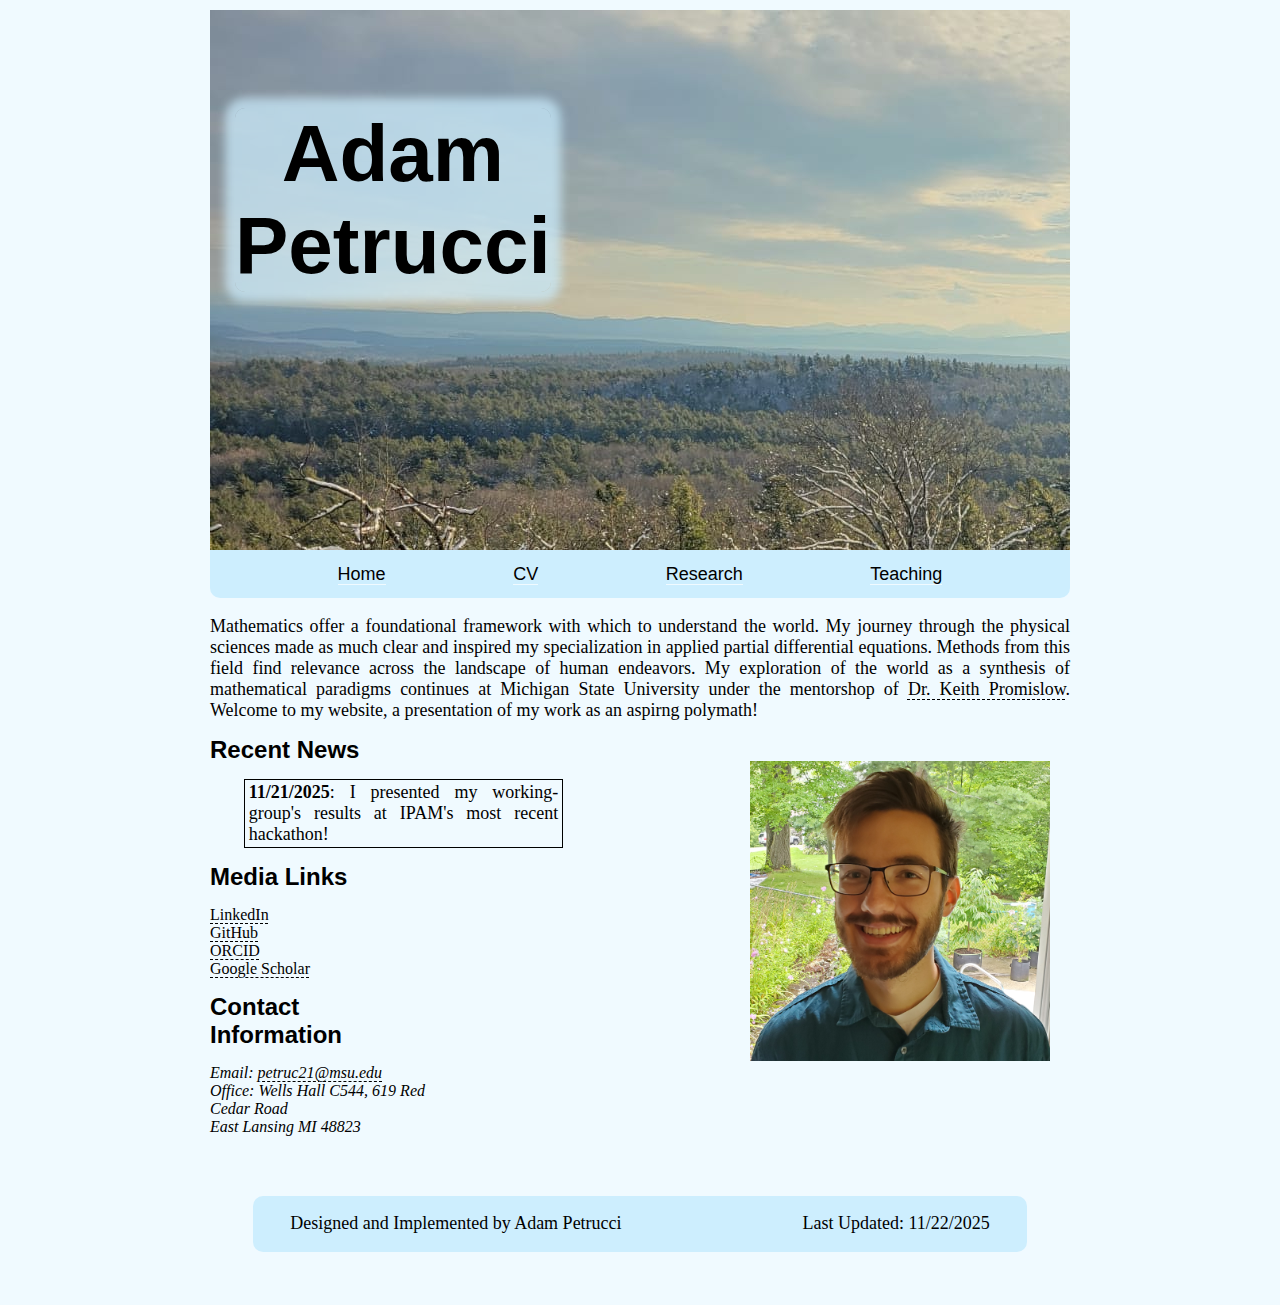
<file: index.html>
<!DOCTYPE html>

<html>

<head>
  <meta http-equiv="Content-Type" content="text/html; charset=utf-8" />
  <title>Main AP</title>
  <LINK href="styles.css" rel="stylesheet" type="text/css">
  <link rel="icon" type="image/svg+xml" href="/assets/icons/web_icon_wo_circle.svg">
  <link rel="stylesheet" href="https://cdnjs.cloudflare.com/ajax/libs/font-awesome/6.5.0/css/all.min.css" />
</head>

<body>

  <div class="main-header">
    <h1 class="main-title">Adam<br />Petrucci</h1>
    <img id="adam-snow" src="/assets/images/photo_adam_snow.jpeg" />
  </div>

  <nav class="nav-head">
    <p><a href="index.html">Home</a></p>
    <p><a href="cv.html">CV</a></p>
    <p><a href="research.html">Research</a></p>
    <p><a href="teaching.html">Teaching</a></p>
  </nav>

  <br />

  <div class="main-grid">
    <p class="side-blurb">
      Mathematics offer a foundational framework with which to understand the world. My journey through the physical sciences made as much clear and inspired my specialization in applied partial differential equations. Methods from this field find relevance across the landscape of human endeavors. My exploration of the world as a synthesis of mathematical paradigms continues at Michigan State University under the mentorshop of <a
        href="https://users.math.msu.edu/users/promislo/">Dr. Keith Promislow</a>. Welcome to my website, a presentation
      of my work as an aspirng polymath!
    </p>
    <img id="adam-blue-shirt" src="/assets/images/photo_adam_blue_shirt.jpeg" />
    <div class="news">
      <h2>Recent News</h2>
      <ul>
        <p><strong><time datetime="2025-11-21">11/21/2025</time></strong>: I presented my working-group's results at IPAM's most recent hackathon!</p>
      </ul>
    </div>
    <div class="media-links">
      <h2>Media Links</h2>
      <ul class="custom-bullets">
        <li class="linkedin-icon">
          <a href="https://www.linkedin.com/in/adam-petrucci-5a716b17a/"></i>LinkedIn</a>
        </li>
        <li class="github-icon">
          <a href="https://github.com/louispadam">GitHub</a>
        </li>
        <li class="orcid-icon">
          <a href="https://orcid.org/my-orcid?orcid=0000-0002-3376-8003">ORCID</a>
        </li>
        <li class="google-scholar-icon">
          <a href="https://scholar.google.com/citations?user=RnElHKoAAAAJ&hl=en">Google Scholar</a>
        </li>
      </ul>
    </div>
    <div class="contact">
      <h2>Contact Information</h2>
      <address>
        Email: <a href="mailto:petruc21@msu.edu">petruc21@msu.edu</a><br />
        Office: Wells Hall C544, 619 Red Cedar Road<br />East Lansing MI 48823
      </address>
    </div>
  </div>

  <footer>
    <p>Designed and Implemented by Adam Petrucci</p>
    <p>Last Updated: 11/22/2025</p>
  </footer>

</body>

</html>
</file>
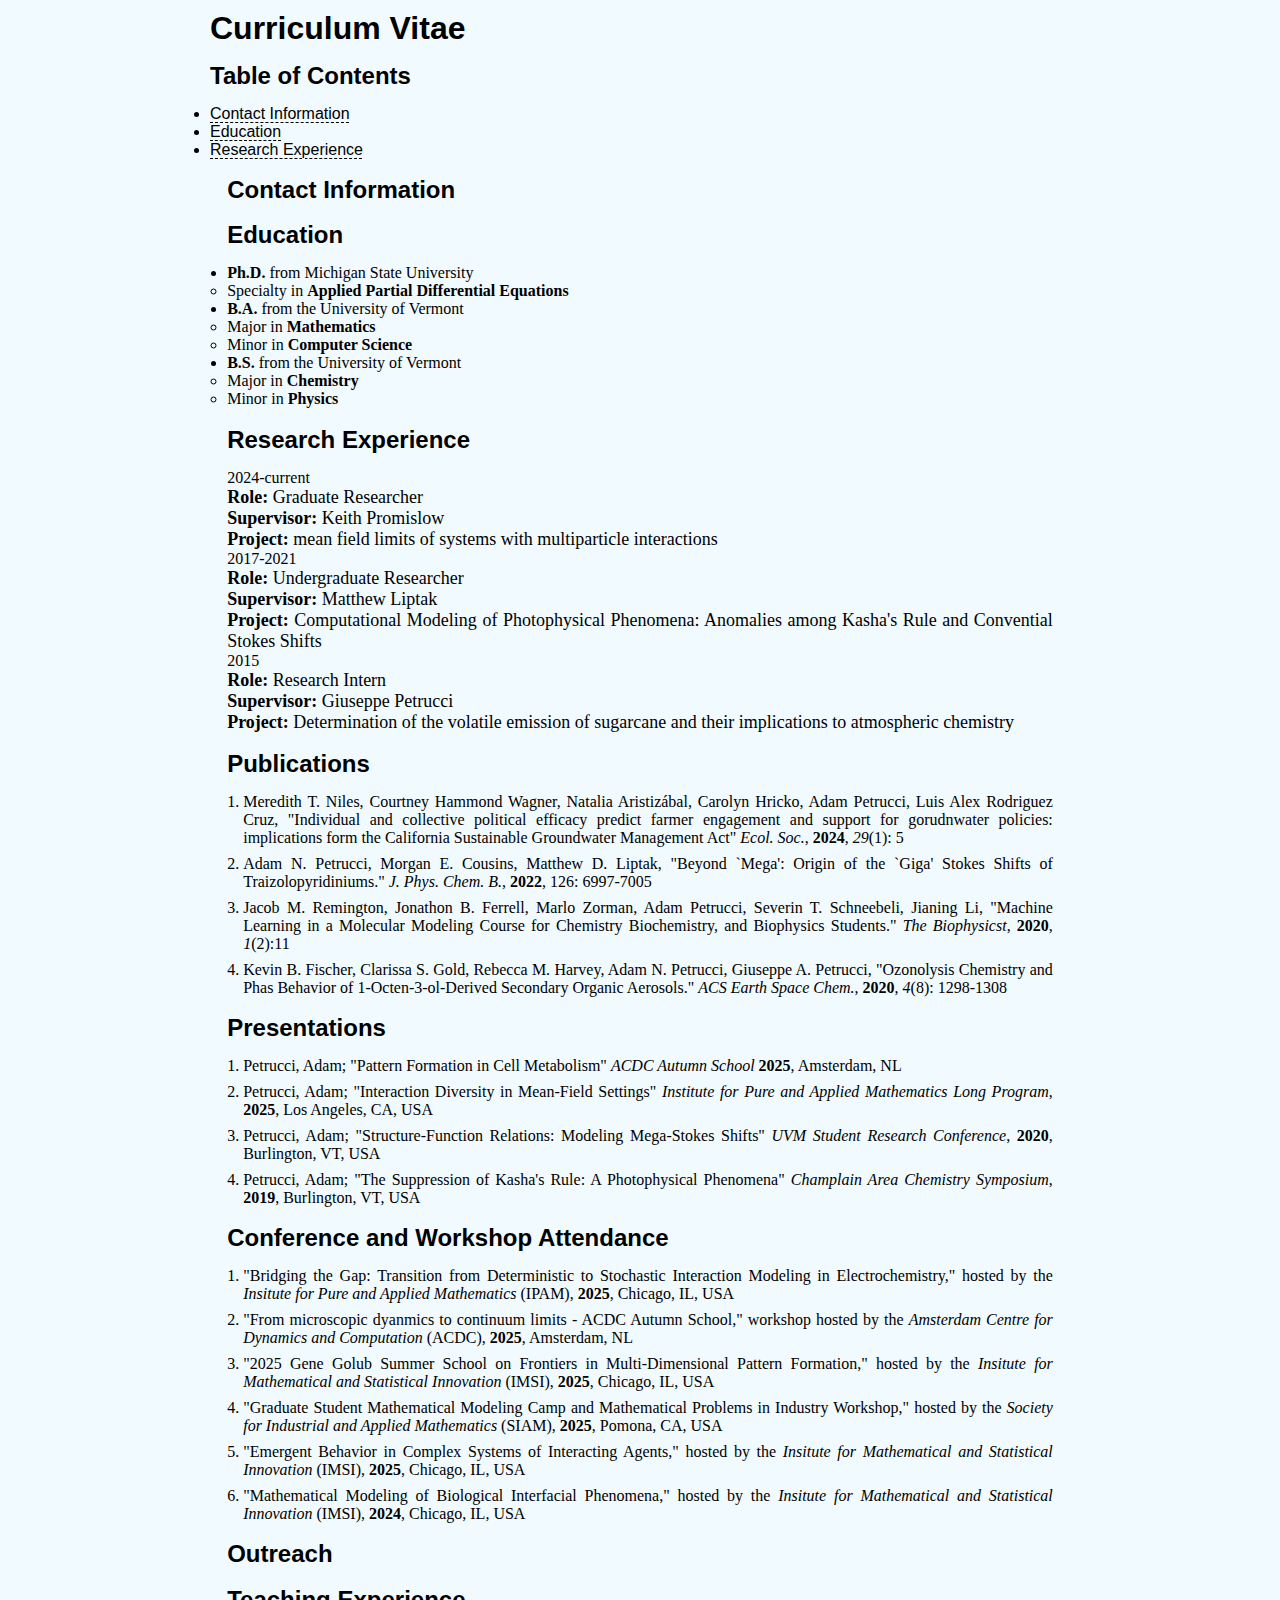
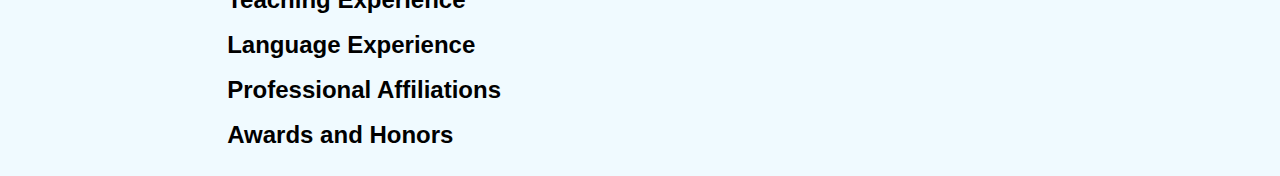
<file: cv.html>
<!DOCTYPE html>

<html lang="en">

<head>
  <meta http-equiv="Content-Type" content="text/html; charset=utf-8" />
  <title>my-first-website</title>
  <LINK href="styles.css" rel="stylesheet" type="text/css">
</head>

<body>

  <h1>Curriculum Vitae</h1>

  <nav id="Table of Contents" name="Table of Contents" aria-label="Table of Contents">
    <h2>Table of Contents</h2>
    <ul>
     <li><a href="#contact">Contact Information</a></li>
     <li><a href="#education">Education</a></li>
     <li><a href="#research">Research Experience</a></li>
    </ul>
  </nav>

  <main>
    <section id="contact">
      <h2>Contact Information<h2>
        
    </section>
    <section id="education">
      <h2>Education</h2>
      <ul>
        <li><strong>Ph.D.</strong> from Michigan State University</li>
        <ul>
          <li>Specialty in <strong>Applied Partial Differential Equations</strong></li>
        </ul>
        <li><strong>B.A.</strong> from the University of Vermont</li>
        <ul>
          <li>Major in <strong>Mathematics</strong></li>
          <li>Minor in <strong>Computer Science</strong></li>
        </ul>
        <li><strong>B.S.</strong> from the University of Vermont</li>
        <ul>
          <li>Major in <strong>Chemistry</strong></li>
          <li>Minor in <strong>Physics</strong></li>
        </ul>
      </ul>
    </section>
    <section id="research">
      <h2>Research Experience</h2>
      <div class="grid_container">
        <div class="act_date">2024-current</div>
        <div class="res_exp">
          <p><span class="info-header">Role:</span> Graduate Researcher</p>
          <p><span class="info-header">Supervisor:</span> Keith Promislow</p>
          <p><span class="info-header">Project:</span> mean field limits of systems with multiparticle  interactions</p>
        </div>
        <div class="act_date">2017-2021</div>
        <div class="res_exp">
          <p><span class="info-header">Role:</span> Undergraduate Researcher</p>
          <p><span class="info-header">Supervisor:</span> Matthew Liptak</p>
          <p><span class="info-header">Project:</span> Computational Modeling of Photophysical Phenomena: Anomalies among Kasha's Rule and Convential Stokes Shifts</p>
        </div>
        <div class="act_date">2015</div>
        <div class="res_exp">
          <p><span class="info-header">Role:</span> Research Intern</p>
          <p><span class="info-header">Supervisor:</span> Giuseppe Petrucci</p>
          <p><span class="info-header">Project:</span> Determination of the volatile emission of sugarcane and their implications to atmospheric chemistry</p>
        </div>
      </div>
    </section>
    <section>
      <h2>Publications</h2>
      <ol type="1">
        <li>
          Meredith T. Niles, Courtney Hammond Wagner, Natalia Aristiz&aacute;bal, Carolyn Hricko, Adam Petrucci, Luis Alex Rodriguez Cruz, "Individual and collective political efficacy predict farmer engagement and support for gorudnwater policies: implications form the California Sustainable Groundwater Management Act" <em>Ecol. Soc.</em>, <strong>2024</strong>, <em>29</em>(1): 5
        </li>
        <li>
          Adam N. Petrucci, Morgan E. Cousins, Matthew D. Liptak, "Beyond `Mega': Origin of the `Giga' Stokes Shifts of Traizolopyridiniums." <em>J. Phys. Chem. B.</em>, <strong>2022</strong>, 126: 6997-7005
        </li>
        <li>
          Jacob M. Remington, Jonathon B. Ferrell, Marlo Zorman, Adam Petrucci, Severin T. Schneebeli, Jianing Li, "Machine Learning in a Molecular Modeling Course for Chemistry Biochemistry, and Biophysics Students." <em>The Biophysicst</em>, <strong>2020</strong>, <em>1</em>(2):11
        </li>
        <li>
          Kevin B. Fischer, Clarissa S. Gold, Rebecca M. Harvey, Adam N. Petrucci, Giuseppe A. Petrucci, "Ozonolysis Chemistry and Phas Behavior of 1-Octen-3-ol-Derived Secondary Organic Aerosols." <em>ACS Earth Space Chem.</em>, <strong>2020</strong>, <em>4</em>(8): 1298-1308
        </li>
      </ol>
    </section>
    <section>
      <h2>Presentations</h2>
      <ol>
        <li>
          Petrucci, Adam; "Pattern Formation in Cell Metabolism" <em>ACDC Autumn School</em> <strong>2025</strong>, Amsterdam, NL
        </li>
        <li>
          Petrucci, Adam; "Interaction Diversity in Mean-Field Settings" <em>Institute for Pure and Applied Mathematics Long Program</em>, <strong>2025</strong>, Los Angeles, CA, USA
        </li>
        <li>
          Petrucci, Adam; "Structure-Function Relations: Modeling Mega-Stokes Shifts" <em>UVM Student Research Conference</em>, <strong>2020</strong>, Burlington, VT, USA
        </li>
        <li>
          Petrucci, Adam; "The Suppression of Kasha's Rule: A Photophysical Phenomena" <em>Champlain Area Chemistry Symposium</em>, <strong>2019</strong>, Burlington, VT, USA
        </li>
      </ol>
    </section>
    <section>
      <h2>Conference and Workshop Attendance</h2>
      <ol>
        <li>
          "Bridging the Gap: Transition from Deterministic to Stochastic Interaction Modeling in Electrochemistry," hosted by the <em>Insitute for Pure and Applied Mathematics</em> (<abbr>IPAM</abbr>), <strong>2025</strong>, Chicago, IL, USA
        </li>
        <li>
          "From microscopic dyanmics to continuum limits - ACDC Autumn School," workshop hosted by the <em>Amsterdam Centre for Dynamics and Computation</em> (<abbr>ACDC</abbr>), <strong>2025</strong>, Amsterdam, NL
        </li>
        <li>
          "2025 Gene Golub Summer School on Frontiers in Multi-Dimensional Pattern Formation," hosted by the <em>Insitute for Mathematical and Statistical Innovation</em> (<abbr>IMSI</abbr>), <strong>2025</strong>, Chicago, IL, USA
        </li>
        <li>
          "Graduate Student Mathematical Modeling Camp and Mathematical Problems in Industry Workshop," hosted by the <em>Society for Industrial and Applied Mathematics</em> (<abbr>SIAM</abbr>), <strong>2025</strong>, Pomona, CA, USA
        </li>
        <li>
          "Emergent Behavior in Complex Systems of Interacting Agents," hosted by the <em>Insitute for Mathematical and Statistical Innovation</em> (<abbr>IMSI</abbr>), <strong>2025</strong>, Chicago, IL, USA
        </li>
        <li>
          "Mathematical Modeling of Biological Interfacial Phenomena," hosted by the <em>Insitute for Mathematical and Statistical Innovation</em> (<abbr>IMSI</abbr>), <strong>2024</strong>, Chicago, IL, USA
        </li>
      </ol>
    </section>
    <section>
      <h2>Outreach</h2>
    </section>
    <section>
      <h2>Teaching Experience</h2>
    </section>
    <section>
      <h2>Language Experience</h2>
    </section>
    <section>
      <h2>Professional Affiliations</h2>
    </section>
    <section>
      <h2>Awards and Honors</h2>
    </section>
  </main>

</body>

</html>
</file>
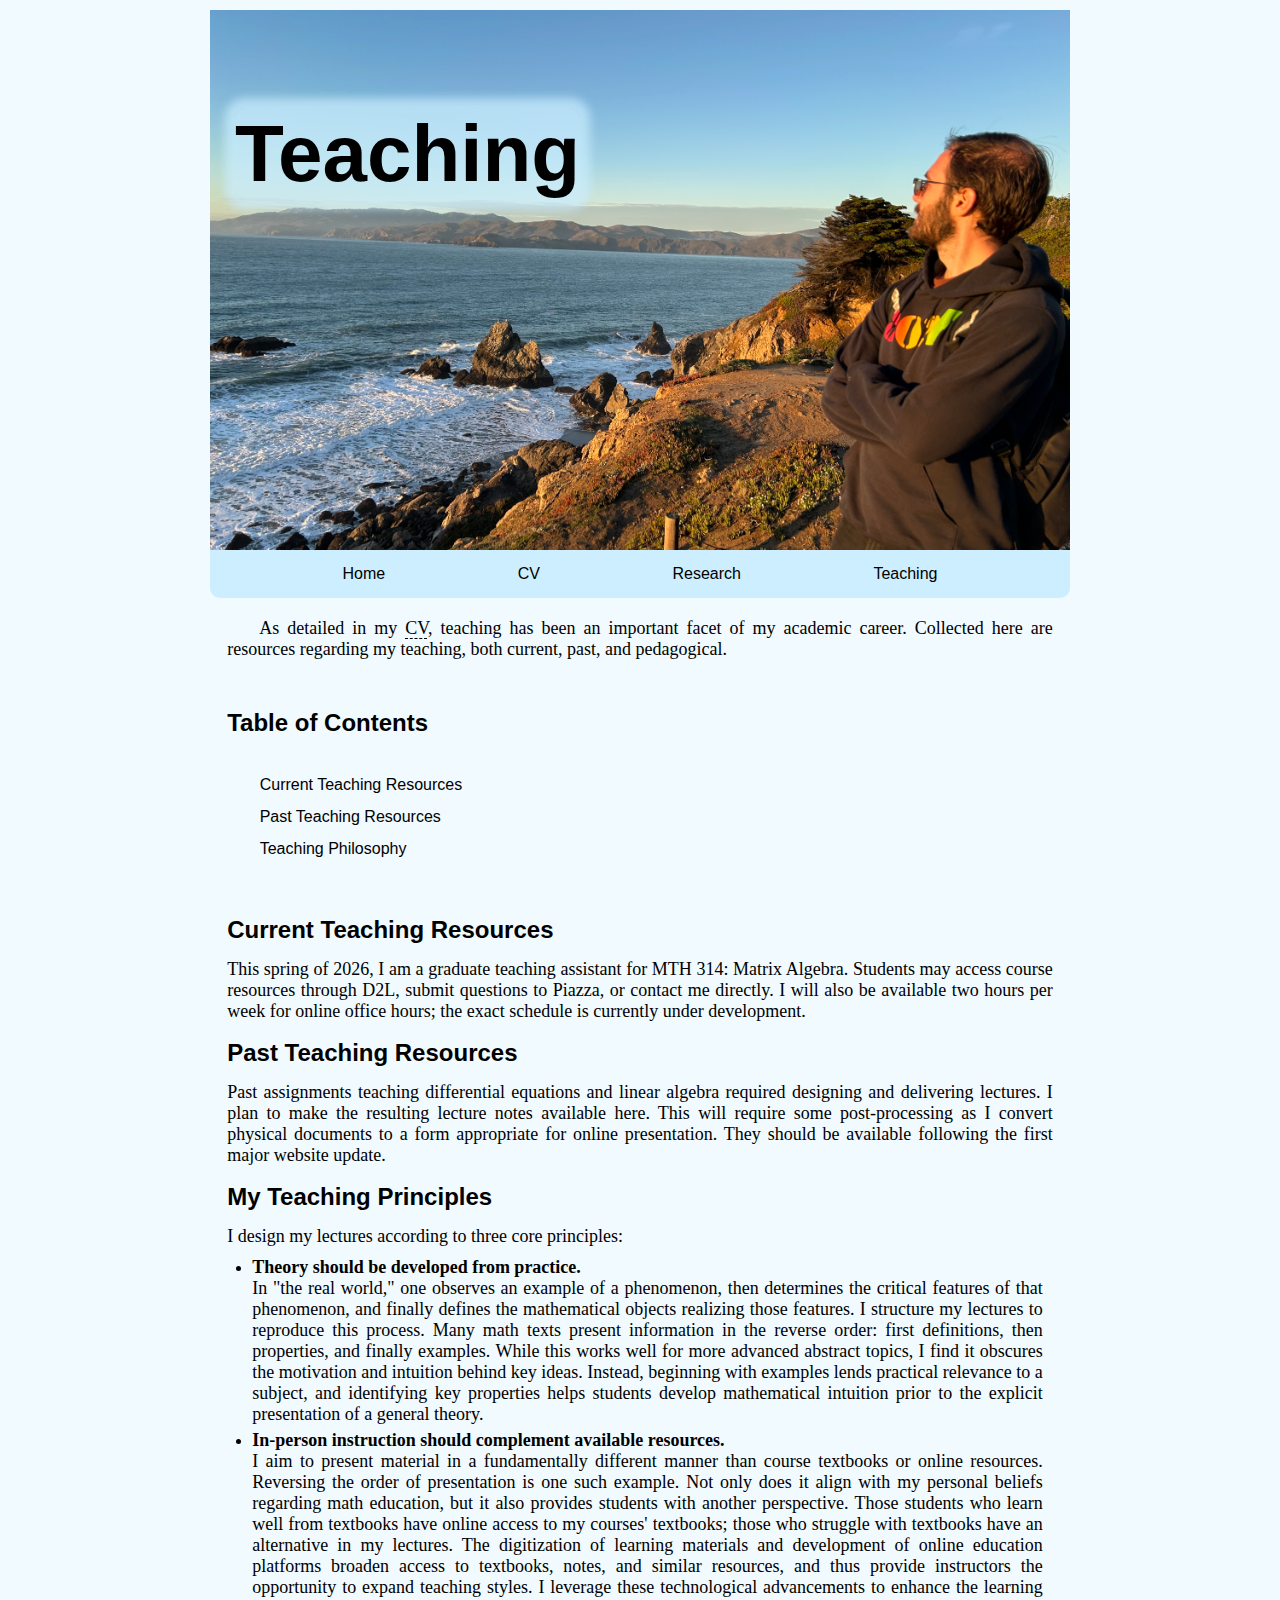
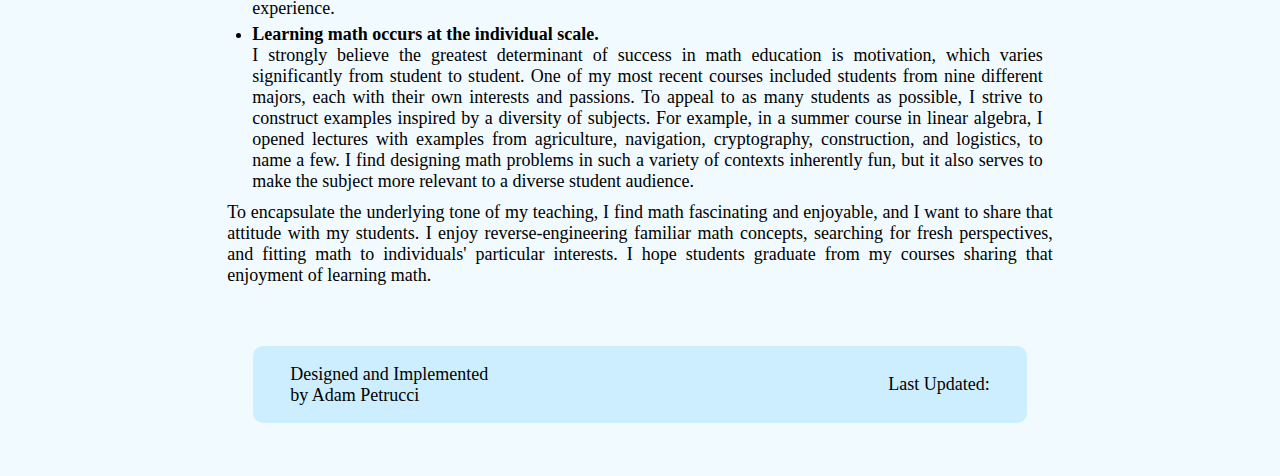
<file: teaching.html>
<!DOCTYPE html>

<html>

<head>
  <meta http-equiv="Content-Type" content="text/html; charset=utf-8" />
  <title>Adam Petrucci - Teaching</title>
  <meta name="viewport" content="width=device-width, initial-scale=1.0">
  <link rel="icon" type="image/svg+xml" href="/assets/icons/web_icon_wo_circle.svg">
  <link href="styles.css" rel="stylesheet" type="text/css">
</head>

<body>

  <div class="main-header">
    <h1 class="main-title">Teaching</h1>
    <img class="cover-photo" id="adam-pacific" src="/assets/images/photo_adam_pacific.jpg" />
  </div>

  <nav class="nav-head">
    <a href="index.html">Home</a>
    <a href="cv.html">CV</a>
    <a href="research.html">Research</a>
    <a href="teaching.html">Teaching</a>
  </nav>

  <header class="intro-blurb">
    <p>As detailed in my <a href="cv.html#teaching">CV</a>, teaching has been an important facet of my academic career. Collected here are resources regarding my teaching, both current, past, and pedagogical.</p>
  </header>

  <nav class="table-of-contents" name="Table of Contents" aria-label="Table of Contents">
    <h2>Table of Contents</h2>
    <ul>
      <li><a href="#current">Current Teaching Resources</a></li>
      <li><a href="#past">Past Teaching Resources</a></li>
      <li><a href="#statement">Teaching Philosophy</a></li>
    </ul>
  </nav>

  <section id="current">
    <h2>Current Teaching Resources</h2>
    <p>This spring of 2026, I am a graduate teaching assistant for MTH 314: Matrix Algebra. Students may access course resources through D2L, submit questions to Piazza, or contact me directly. I will also be available two hours per week for online office hours; the exact schedule is currently under development.</p>
  </section>
  <section id="past">
    <h2>Past Teaching Resources</h2>
    <p>Past assignments teaching differential equations and linear algebra required designing and delivering lectures. I plan to make the resulting lecture notes available here. This will require some post-processing as I convert physical documents to a form appropriate for online presentation. They should be available following the first major website update.</p>
  </section>
  <section id="statement">
    <h2>My Teaching Principles</h2>
    <p>I design my lectures according to three core principles:</p>
    <ul>
      <li>
        <p><strong>Theory should be developed from practice.</strong></p>
        <p>In "the real world," one observes an example of a phenomenon, then determines the critical features of that phenomenon, and finally defines the mathematical objects realizing those features. I structure my lectures to reproduce this process. Many math texts present information in the reverse order: first definitions, then properties, and finally examples. While this works well for more advanced abstract topics, I find it obscures the motivation and intuition behind key ideas. Instead, beginning with examples lends practical relevance to a subject, and identifying key properties helps students develop mathematical intuition prior to the explicit presentation of a general theory.</p>
      </li>
      <li>
        <p><strong>In-person instruction should complement available resources.</strong></p>
        <p>I aim to present material in a fundamentally different manner than course textbooks or online resources. Reversing the order of presentation is one such example. Not only does it align with my personal beliefs regarding math education, but it also provides students with another perspective. Those students who learn well from textbooks have online access to my courses' textbooks; those who struggle with textbooks have an alternative in my lectures. The digitization of learning materials and development of online education platforms broaden access to textbooks, notes, and similar resources, and thus provide instructors the opportunity to expand teaching styles. I leverage these technological advancements to enhance the learning experience.</p>
      </li>
      <li>
        <p><strong>Learning math occurs at the individual scale.</strong></p>
        <p>I strongly believe the greatest determinant of success in math education is motivation, which varies significantly from student to student. One of my most recent courses included students from nine different majors, each with their own interests and passions. To appeal to as many students as possible, I strive to construct examples inspired by a diversity of subjects. For example, in a summer course in linear algebra, I opened lectures with examples from agriculture, navigation, cryptography, construction, and logistics, to name a few. I find designing math problems in such a variety of contexts inherently fun, but it also serves to make the subject more relevant to a diverse student audience. </p>
      </li>
    </ul>
    <p>To encapsulate the underlying tone of my teaching, I find math fascinating and enjoyable, and I want to share that attitude with my students. I enjoy reverse-engineering familiar math concepts, searching for fresh perspectives, and fitting math to individuals' particular interests. I hope students graduate from my courses sharing that enjoyment of learning math.</p>
  </section>

  <footer>
    <p>Designed and Implemented<br/>by Adam Petrucci</p>
    <p class="update-blurb">Last Updated:</p>
  </footer>

</body>

</html>
</file>
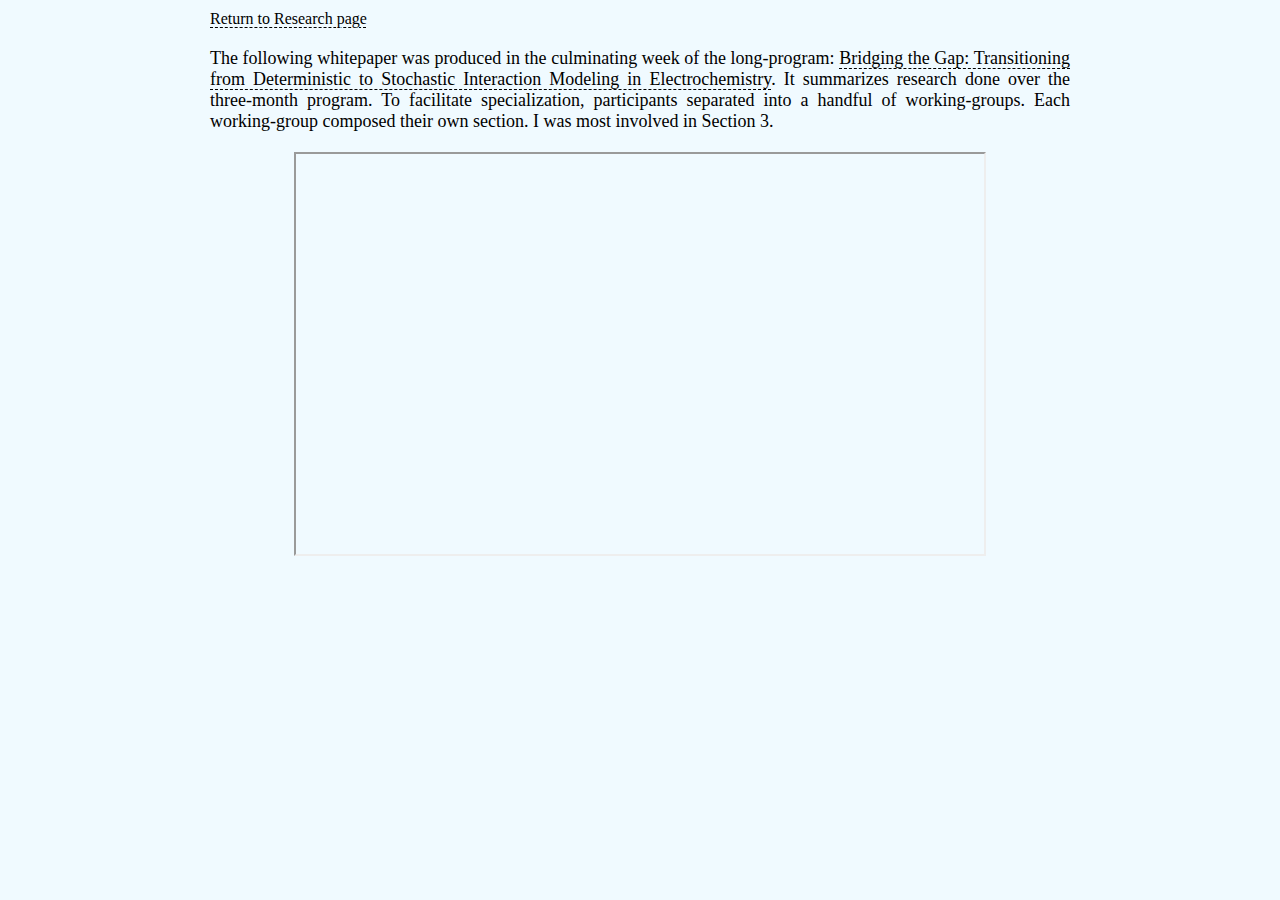
<file: research_pages/whitepaper_ipam.html>
<!DOCTYPE html>

<html>
<head>
  <meta http-equiv="Content-Type" content="text/html; charset=utf-8"/>
  <title>IPAM Whitepaper</title>
  <link href="/styles.css" rel="stylesheet" type="text/css">
</head>

<body>
  <a href="/research.html#electrochemistry">Return to Research page</a>
  <p class="intro-blurb">The following whitepaper was produced in the culminating week of the long-program: <a href="https://www.ipam.ucla.edu/programs/long-programs/bridging-the-gap-transitioning-from-deterministic-to-stochastic-interaction-modeling-in-electrochemistry/?tab=overview">Bridging the Gap: Transitioning from Deterministic to Stochastic Interaction Modeling in Electrochemistry</a>. It summarizes research done over the three-month program. To facilitate specialization, participants separated into a handful of working-groups. Each working-group composed their own section. I was most involved in Section 3.</p>
  <iframe src="/assets/media/ipam_whitepaper.pdf">
    </iframe>
</body>

</html>
</file>
<file: styles.css>
/* Redefine Default Settings */
* {
  background-color: hsl(200,100%,97%);
  margin:0px;
  padding:0px;
  font-family: 'Times New Roman', Times, serif;
  text-align: justify;
}

/* Update Fonts */
h1, h2, h3, h4, h5, h6, nav a{
  font-family: Arial, Helvetica, sans-serif;
}

a {
  all: unset;
  cursor: pointer;
  text-decoration: underline 1px dashed black;
  text-underline-offset: 0.2em;
}

.nav-head a, .table-of-contents a {
  text-decoration: none;
  transition: all ease-in 0.1s;
}

a:hover {
  color: blue;
}

.nav-head a:hover, .table-of-contents a:hover {
  text-shadow: 0 0 1px hsl(200,100%,50%);
}

/* Set Base */

body {
  position: static;
  padding: 10px;
}

p {
  display: block;
}

section {
  margin: 2%;
}

h2 {
  margin-top: 15px;
  margin-bottom: 15px;
}

/* General Page Set-Up */

.main-header {
  z-index: -1;
  height: 60vh;
  width: 100%;
  overflow: hidden;
}

.main-title {
  position: absolute;
  top: 12vh;
  left: 5vw;
  z-index: 1;
  font-size: 5rem;
  background-color: hsla(200,100%,90%,0.7);
  text-align: center;
  border-radius: 10px;
  box-shadow: 0 0 10px 10px hsla(200,100%, 90%,0.7);
}

.nav-head {
  display: flex;
  flex-direction: row;
  justify-content: space-evenly;
  align-items: center;
  position: sticky;
  top: 0;
  background-color: hsl(200,95%,90%);
  border-radius: 0 0 10px 10px;
  z-index: 10;
  height: 3rem;
}

.nav-head a {
  background-color: hsl(200,95%,90%);
}

.intro-blurb {
  margin-top: 20px;
}

header p {
  text-indent: 2rem;
  margin: 2%;
}

.table-of-contents {
  padding: 2%;
  position: relative;
}

.table-of-contents ul {
  padding: 2%;
  position: relative;
  left: 1em;
  list-style: none;
}

.table-of-contents li {
  line-height: 2em;
}

footer {
  display: flex;
  flex-direction: row;
  justify-content: space-between;
  align-items: center;
  text-align: center;
  margin: 5%;
  margin-top: 7%;
  padding: 2%;
  background-color: hsl(200,95%,90%);
  border-radius: 10px;
}

footer * {
  background-color: hsl(200,95%,90%);
  margin: auto 20px;
}

/* Cover Photos */

.cover-photo {
  width: 100%;
  height: 100%;
  object-fit: cover;
}

#adam-snow {
  transform: scaleX(-1);
  transform-origin: 50% 50%;
}

#adam-elden {
  transform: scale(-1.2, 1.2);
  transform-origin: 54% 60%;
}

#adam-blackboard {
  transform: scale(1.6);
  transform-origin: 60% 75%;
}

#adam-pacific {
  transform: scale(1.0);
  transform-origin: 50% 50%;
}

/* Home Page Styles */

#adam-blue-shirt {
  display: block;
  height: 350px;
  width: 80%;
  object-fit: cover;
  object-position: center 10%;
  margin: 20px auto;
}

.home-bottom {
  display: flex;
  flex-direction: column;
  align-items: center;
}

.home-bottom > div {
  margin: 10px auto;
  text-align: center;
}

.news ul {
  list-style: none;
  max-height: 120px;
  width: 80%;
  overflow-y: auto;
  border: 1px solid black;
  padding: 2px 4px;
  margin: auto;
}

.news-piece {
  margin-top: 0px;
  padding-left: 20px;
  text-align: left;
}

.news li {
  margin-bottom: 10px;
  text-align: left;
}

.custom-bullets {
  list-style: none;
  position: relative;
}

#media-header {
  text-align: center;
  position: relative;
  left: -5%;
}

.media-icon {
  position: relative;
  left: -10%;
  text-align: center;
}

.media-icon::before {
  font-family: "Font Awesome 6 Brands";
  font-weight: 900;
  position: relative;
}

#linkedin-icon::before {
  content: "\f08c";
  color: #0A66C2;
}

#github-icon::before {
  content: "\f09b";
  color: #181717;
}

#orcid-icon::before {
  content: "\f8d2";
  color: #A6CE39;
}

#google-scholar-icon::before {
  content: "\e63b";
  color: #4285F4;
}

/* CV Page Styles */

.info-header {
  font-weight: bold;
}

.cv-subitem, .cv-subitem li {
  list-style: none;
  position: relative;
  margin-left: 30px;
}

.cv {
  padding: 2%;
}

.tight-spacing {
  margin-bottom: 10px;
}
.cv-grid {
  display: grid;
  grid-template-columns: 1fr 4fr;
  grid-gap: 1rem;
}

.act-des {
  margin-left: 5%;
  display: flex;
  flex-direction: column;
  justify-content: center;
}

.act-date {
  display: flex;
  flex-direction: column;
  justify-content: center;
  align-items: center;
  margin: auto;
  text-align: center;
}

.act-des ul {
  margin: 0;
}

ol {
  padding-left: 1rem;
}

ol li {
  margin-bottom: 0.5rem;
}

.divider {
  margin: 15px auto;
  border: none;
  width: 90%;
  background-color: hsl(200,95%,90%);
  height: 2px;
}

.act-des > p::first-word {
  font-weight: bold;
}

/* Research Page Styles */

.research-graphic {
  display: block;
  margin: auto;
  text-align: center;
  width: 70%;
  margin-bottom: 10px;
}

.research-content h2, h3 {
  margin: 3%;
}

.research-content  p {
  text-indent: 2rem;
  margin: 2%;
  margin-top: 0;
}

/* Research Auxilliaries */

iframe {
  display: block;
  margin: 20px auto;
  width: 80%;
  height: 400px;
}

.research-poster {
  display: block;
  width: 80%;
  margin: 20px auto;
}

/* Teaching Styles */

#statement ul {
  padding-left: 15px;
  margin: 10px;
}
#statement ul li {
  margin-top: 5px;
}

/* Medium-sized Screens */

@media (min-width: 600px) {
  .research-graphic {
    float: right;
    padding: 2%;
    width: 50%;
    margin: 0;
  }
  .news {
    width: 45%;
  }
  .media-links {
    width: 25%;
  }
  .contact {
    width: 25%;
  }
  #media-header {
    position: relative;
    left: -10%;
  }
  .home-bottom {
    flex-direction: row;
    justify-content: space-between;
  }
  .home-top {
    display: flex;
    flex-direction: row-reverse;
    align-items: center;
  }
  #adam-blue-shirt {
    float: right;
    height: 300px;
    width: 300px;
    padding: 20px;
  }
}

/* Mid-large transition */

@media (min-width: 720px) {
  p {
    font-size: 18px;
  }
}

/* Large-sized Screens */

@media (min-width: 900px) {
  body {
    margin: auto;
    width: 860px;
  }
  .main-title {
    left: calc(0.05*900px + ( 100vw - 900px) / 2)
  }
}
</file>
